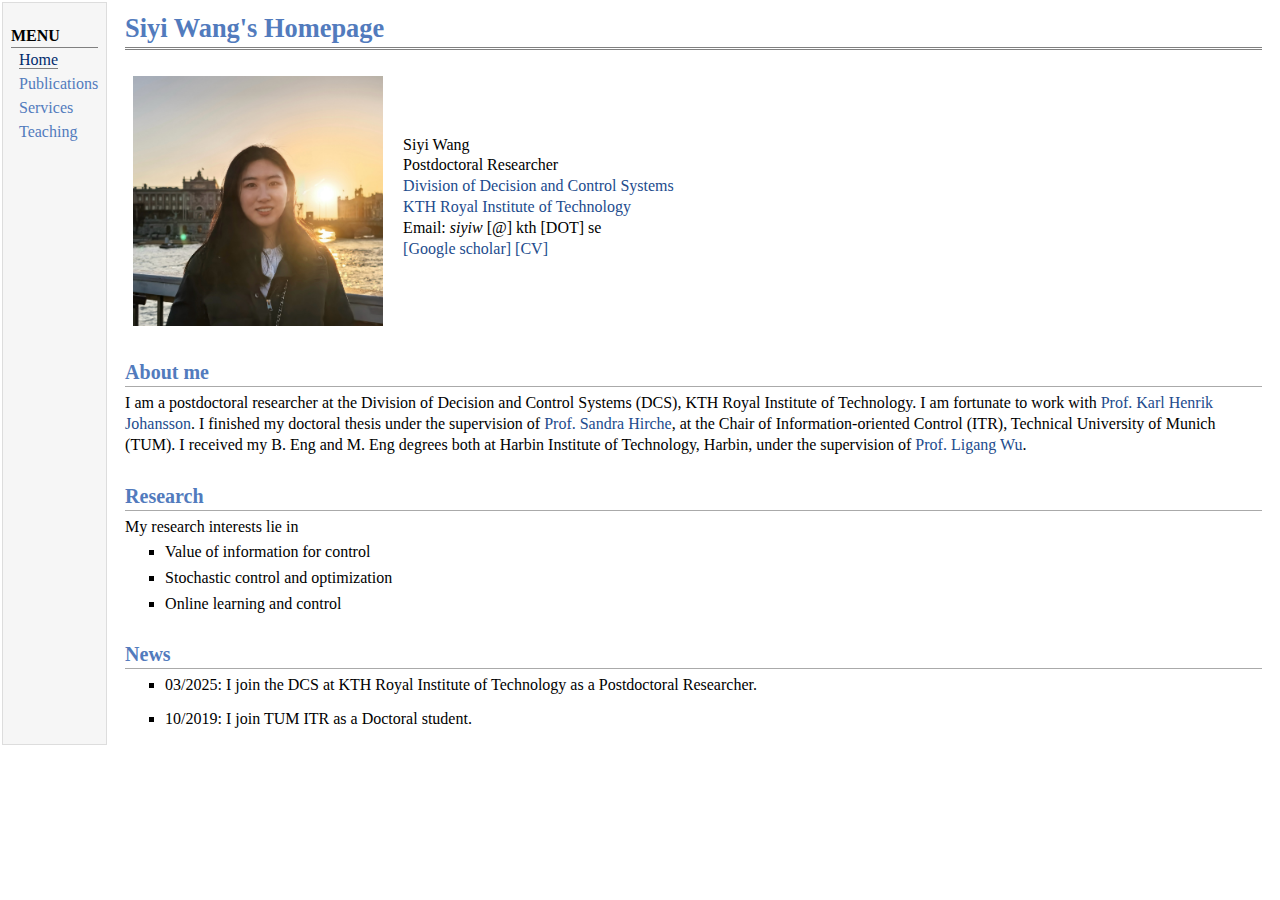
<file: index.html>
<!DOCTYPE html PUBLIC "-//W3C//DTD XHTML 1.1//EN"
  "http://www.w3.org/TR/xhtml11/DTD/xhtml11.dtd">
<html xmlns="http://www.w3.org/1999/xhtml" xml:lang="en">
<head>
<meta name="generator" content="jemdoc, see http://jemdoc.jaboc.net/" />
<meta http-equiv="Content-Type" content="text/html;charset=utf-8" />
<link rel="stylesheet" href="jemdoc.css" type="text/css" />
<title>Siyi Wang's Homepage
</title>
</head>
<body>
<table summary="Table for page layout." id="tlayout">
<tr valign="top">
<td id="layout-menu">
<div class="menu-category">MENU</div>
<div class="menu-item"><a href="index.html" class="current">Home</a></div>
<div class="menu-item"><a href="publications.html">Publications</a></div>
<div class="menu-item"><a href="services.html">Services</a></div>
<div class="menu-item"><a href="teaching.html">Teaching</a></div>
</td>
<td id="layout-content">
<div id="toptitle">
<h1>Siyi Wang's Homepage
</h1>
</div>
<table class="imgtable"><tr><td>
<img src="photos/siyi_bio1.JPG" alt="alt text" width="250px" height="250px" />&nbsp;</td>
<td align="left"><p>Siyi Wang<br />

Postdoctoral Researcher<br />

<a href="https://www.kth.se/is/dcs/">Division of Decision and Control Systems</a> <br />

<a href="https://www.kth.se/">KTH Royal Institute of Technology</a><br />

Email: <i>siyiw</i> [@] kth [DOT] se<br />

<a href="https://scholar.google.com/citations?user=n8cx76sAAAAJ&hl=en">[Google scholar]</a>

<a href="https://siyiwang1996.github.io/CV_SWang.pdf" target="_blank">[CV]</a> 
  
</p>
</td></tr></table>
<h2>About me
</h2>
<p>I am a postdoctoral researcher at the Division of Decision and Control Systems (DCS), KTH Royal Institute of Technology. I am fortunate to work with <a href="https://people.kth.se/~kallej/">Prof. Karl Henrik Johansson</a>. I finished my doctoral thesis under the supervision of <a href="https://www.ce.cit.tum.de/itr/hirche/">Prof. Sandra Hirche</a>, at the Chair of Information-oriented Control (ITR), Technical University of Munich (TUM). I received my B. Eng and M. Eng degrees both at Harbin Institute of Technology, Harbin, under the supervision of <a href="https://homepage.hit.edu.cn/wuligang?lang=en">Prof. Ligang Wu</a>. 
</p>
<h2>Research
</h2>
<p>My research interests lie in
</p>
<ul>
<li><p>Value of information for control
</p>
</li>
<li><p>Stochastic control and optimization
</p>
</li>
<li><p>Online learning and control
</p>
</li>
</ul>
<h2>News
</h2>
<ul>
<li><p>03/2025: I join the DCS at KTH Royal Institute of Technology as a Postdoctoral Researcher.
</p></li>
</ul>
<ul>
<li><p>10/2019: I join TUM ITR as a Doctoral student.</p></li>
</ul>
</td>
</tr>
</table>
</body>
</html>
</file>
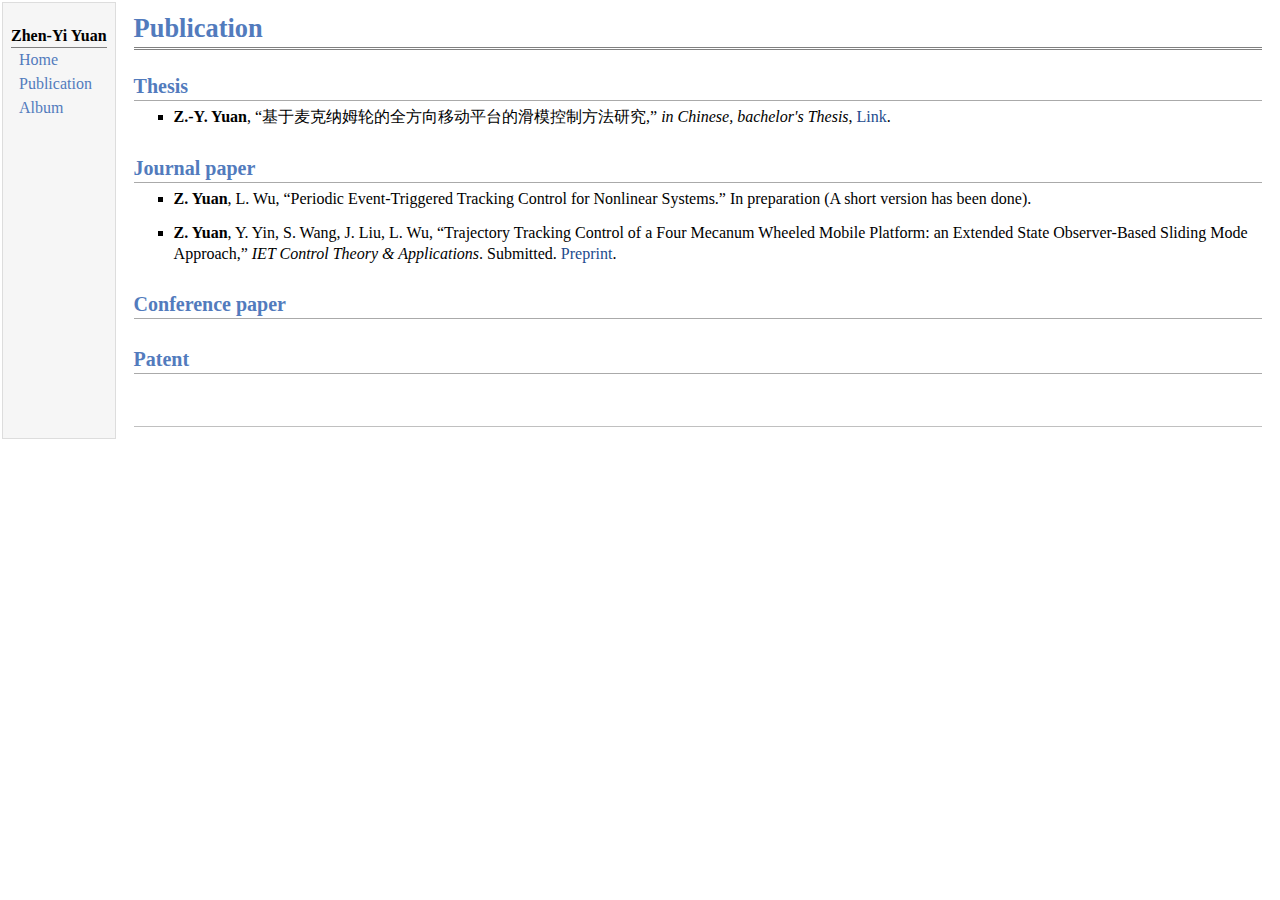
<file: publication.html>
﻿<!DOCTYPE html PUBLIC "-//W3C//DTD XHTML 1.1//EN"
  "http://www.w3.org/TR/xhtml11/DTD/xhtml11.dtd">
<html xmlns="http://www.w3.org/1999/xhtml" xml:lang="en">
<head>
<meta name="generator" content="jemdoc, see http://jemdoc.jaboc.net/" />
<meta http-equiv="Content-Type" content="text/html;charset=gb2312" />
<link rel="stylesheet" href="jemdoc.css" type="text/css" />
<title>Publication</title>
</head>
<body>
<table summary="Table for page layout." id="tlayout">
<tr valign="top">
<td id="layout-menu">
<div class="menu-category">Zhen-Yi Yuan</div>
<div class="menu-item"><a href="index.html">Home</a></div>
<div class="menu-item"><a href="publication.html">Publication</a></div>
<div class="menu-item"><a href="album.html">Album</a></div>

</td>
<td id="layout-content">
<div id="toptitle">
<h1>Publication</h1>
</div>
<h2>Thesis</h2>
<ul>
<li><p><b>Z.-Y. Yuan</b>, &ldquo;基于麦克纳姆轮的全方向移动平台的滑模控制方法研究,&rdquo; <i>in Chinese, bachelor's Thesis</i>, <a href="publication/zhenyiyuanbachelorthesis.pdf" target ="_blank">Link</a>.</p>
</li>
</ul>

<h2>Journal paper</h2>
<ul>
<li><p><b>Z. Yuan</b>, L. Wu, &ldquo;Periodic Event-Triggered Tracking Control for Nonlinear Systems.&rdquo; In preparation (A short version has been done).</p>
</li>
</ul>
<ul>
<li><p><b>Z. Yuan</b>, Y. Yin, S. Wang, J. Liu, L. Wu, &ldquo;Trajectory Tracking Control of a Four Mecanum Wheeled Mobile Platform: an Extended State Observer-Based Sliding Mode Approach,&rdquo; <i>IET Control Theory & Applications</i>. Submitted. <a href="publication/IET-Submission.pdf" target ="_blank">Preprint</a>.</p>
</li>
</ul>

<h2>Conference paper</h2>

<h2>Patent</h2>

<div id="footer">
<div id="footer-text">

</div>
</div>
</td>
</tr>
</table>
</body>
</html>
</file>
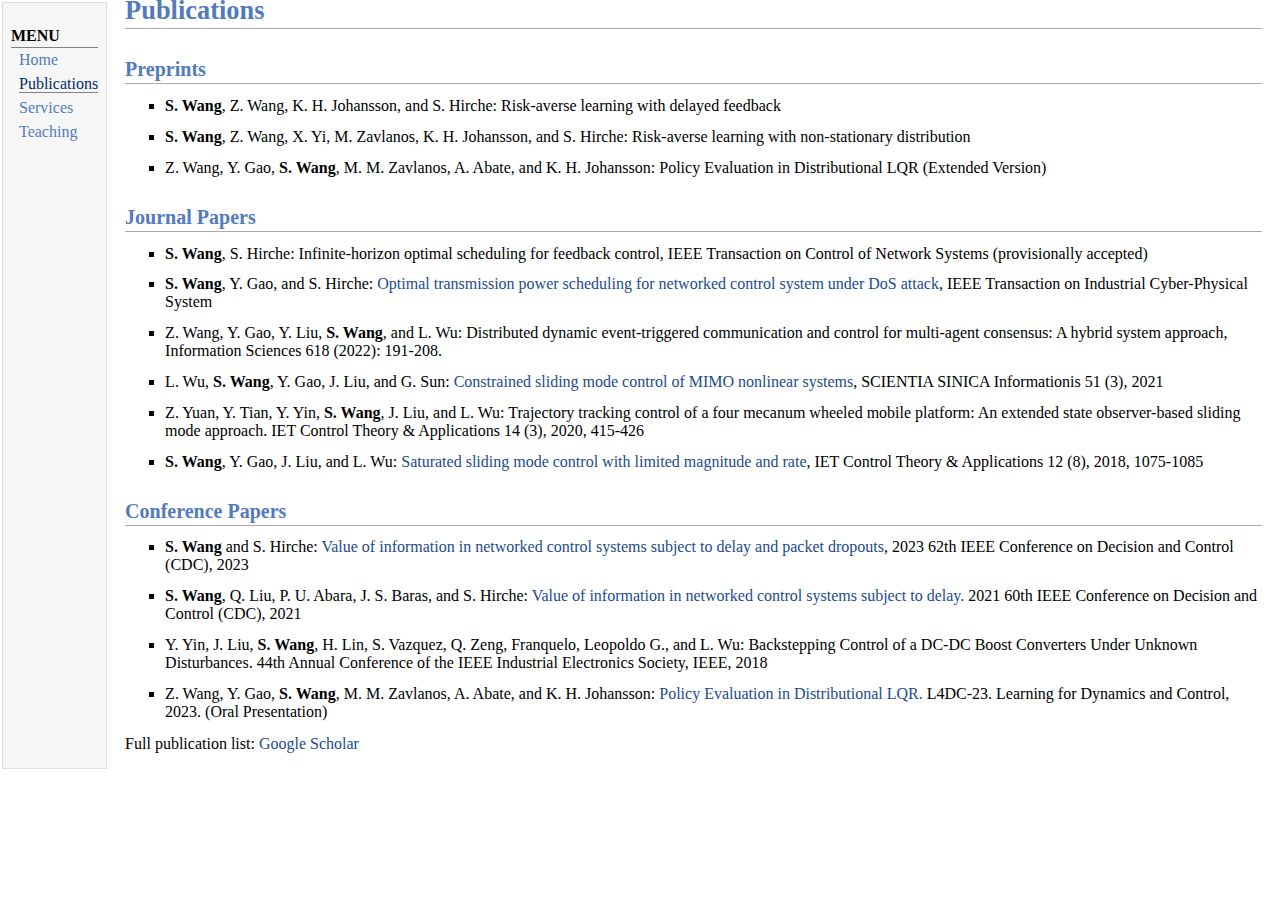
<file: publications.html>
<!DOCTYPE html>
<html lang="en">
<head>
<meta charset="utf-8">
<title>Publications</title>
<link rel="stylesheet" href="jemdoc.css" type="text/css">
</head>
<body>
<table id="tlayout">
<tr valign="top">
<td id="layout-menu">
<div class="menu-category">MENU</div>
<div class="menu-item"><a href="index.html">Home</a></div>
<div class="menu-item"><a href="publications.html" class="current">Publications</a></div>
<div class="menu-item"><a href="services.html">Services</a></div>
<div class="menu-item"><a href="teaching.html">Teaching</a></div>
</td>
<td id="layout-content">
<h1>Publications</h1>

<h2>Preprints</h2>
<ul>
<p><li><b>S. Wang</b>, Z. Wang, K. H. Johansson, and S. Hirche: Risk-averse learning with delayed feedback</li></p>
<p><li><b>S. Wang</b>, Z. Wang, X. Yi, M. Zavlanos, K. H. Johansson, and S. Hirche: Risk-averse learning with non-stationary distribution</li></p>
<p><li>Z. Wang, Y. Gao, <b>S. Wang</b>, M. M. Zavlanos, A. Abate, and K. H. Johansson: Policy Evaluation in Distributional LQR (Extended Version)</li></p>
</ul>

<h2>Journal Papers</h2>
<ul>
<p><li><b>S. Wang</b>, S. Hirche: Infinite-horizon optimal scheduling for feedback control, IEEE Transaction on Control of Network Systems (provisionally accepted)</li></p>
<p><li><b>S. Wang</b>, Y. Gao, and S. Hirche: 
  <a href="https://ieeexplore.ieee.org/document/10843828">
  Optimal transmission power scheduling for networked control system under DoS attack</a>,
  IEEE Transaction on Industrial Cyber-Physical System</li></p>
<p><li>Z. Wang, Y. Gao, Y. Liu, <b>S. Wang</b>, and L. Wu: Distributed dynamic event-triggered communication and control for multi-agent consensus: A hybrid system approach, Information Sciences 618 (2022): 191-208.</li></p>
<p><li>L. Wu, <b>S. Wang</b>, Y. Gao, J. Liu, and G. Sun:
  <a href="https://doi.org/10.1360/SSI-2020-0162">
  Constrained sliding mode control of MIMO nonlinear systems</a>,
  SCIENTIA SINICA Informationis 51 (3), 2021</li></p>
<p><li>Z. Yuan, Y. Tian, Y. Yin, <b>S. Wang</b>, J. Liu, and L. Wu: Trajectory tracking control of a four mecanum wheeled mobile platform: An extended state observer-based sliding mode approach. IET Control Theory & Applications 14 (3), 2020, 415-426</li></p>
<p><li><b>S. Wang</b>, Y. Gao, J. Liu, and L. Wu: 
  <a href="https://ietresearch.onlinelibrary.wiley.com/doi/10.1049/iet-cta.2017.1081">
  Saturated sliding mode control with limited magnitude and rate</a>,
  IET Control Theory & Applications 12 (8), 2018, 1075-1085</li></p>
</ul>

<h2>Conference Papers</h2>
<ul>
<p><li><b>S. Wang</b> and S. Hirche: 
  <a href="https://ieeexplore.ieee.org/document/10384193">
  Value of information in networked control systems subject to delay and packet dropouts</a>, 
  2023 62th IEEE Conference on Decision and Control (CDC), 2023</li></p>
<p><li><b>S. Wang</b>, Q. Liu, P. U. Abara, J. S. Baras, and S. Hirche: 
  <a href="https://ieeexplore.ieee.org/document/9683717">
  Value of information in networked control systems subject to delay.</a> 
  2021 60th IEEE Conference on Decision and Control (CDC), 2021</li></p>
<p><li>Y. Yin, J. Liu, <b>S. Wang</b>, H. Lin, S. Vazquez, Q. Zeng, Franquelo, Leopoldo G., and L. Wu: Backstepping Control of a DC-DC Boost Converters Under Unknown Disturbances. 44th Annual Conference of the IEEE Industrial Electronics Society, IEEE, 2018</li></p>
<p><li>Z. Wang, Y. Gao, <b>S. Wang</b>, M. M. Zavlanos, A. Abate, and K. H. Johansson: 
  <a href="https://proceedings.mlr.press/v211/wang23c.html">
  Policy Evaluation in Distributional LQR.</a> 
  L4DC-23. Learning for Dynamics and Control, 2023. (Oral Presentation)</li></p>
</ul>

<p>Full publication list: <a href="https://scholar.google.com/citations?user=n8cx76sAAAAJ&hl=en">Google Scholar</a></p>

</td>
</tr>
</table>
</body>
</html>
</file>
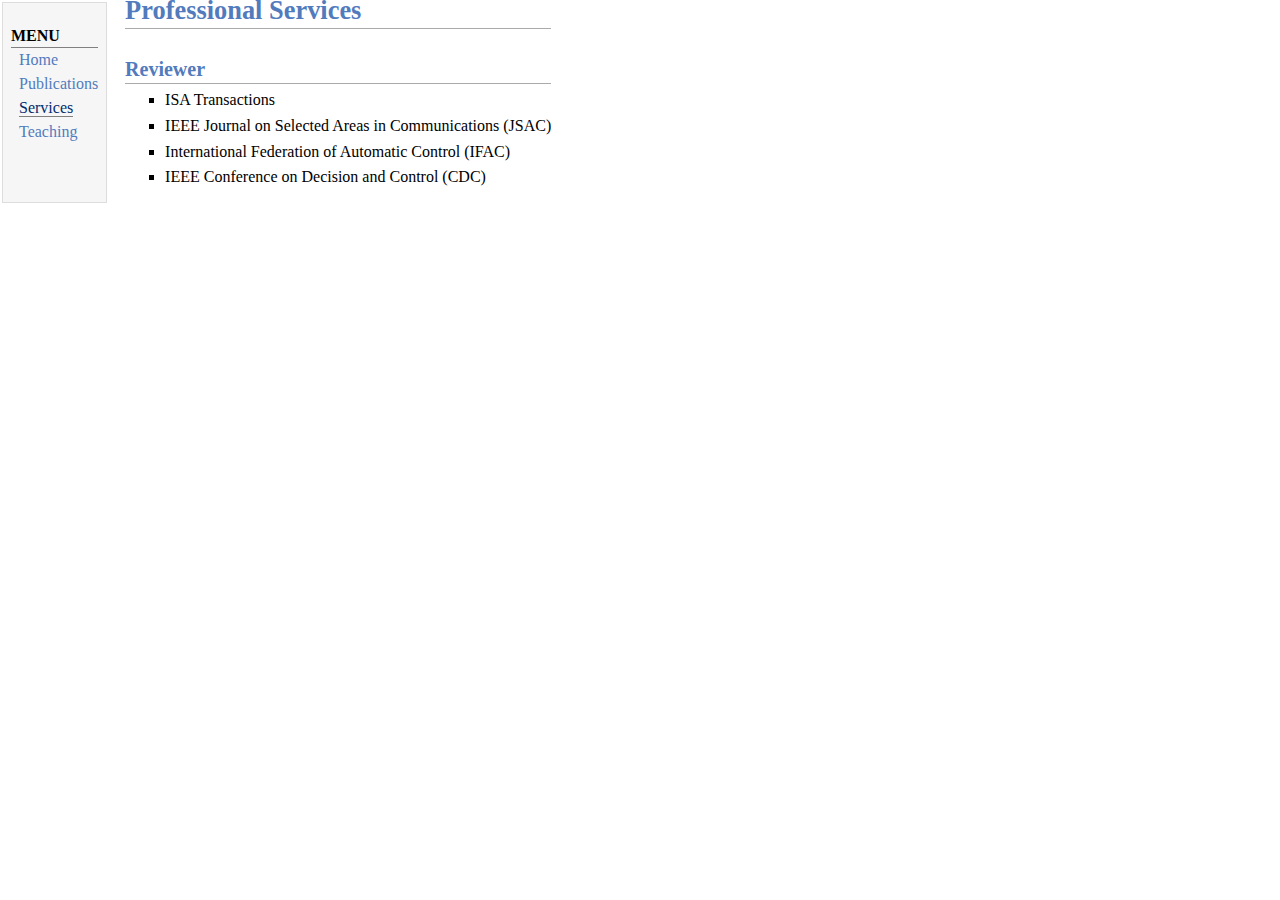
<file: services.html>
<!DOCTYPE html>
<html lang="en">
<head>
<meta charset="utf-8">
<title>Professional Services</title>
<link rel="stylesheet" href="jemdoc.css" type="text/css">
</head>
<body>
<table id="tlayout">
<tr valign="top">
<td id="layout-menu">
<div class="menu-category">MENU</div>
<div class="menu-item"><a href="index.html">Home</a></div>
<div class="menu-item"><a href="publications.html">Publications</a></div>
<div class="menu-item"><a href="services.html" class="current">Services</a></div>
<div class="menu-item"><a href="teaching.html">Teaching</a></div>
</td>
<td id="layout-content">
<h1>Professional Services</h1>
<h2>Reviewer</h2>
<ul>
  <li><p>ISA Transactions</p></li>
  <li><p>IEEE Journal on Selected Areas in Communications (JSAC)</p></li>
  <li><p>International Federation of Automatic Control (IFAC)</p></li>
  <li><p>IEEE Conference on Decision and Control (CDC)</p></li>
</ul>
</td>
</tr>
</table>
</body>
</html>
</file>
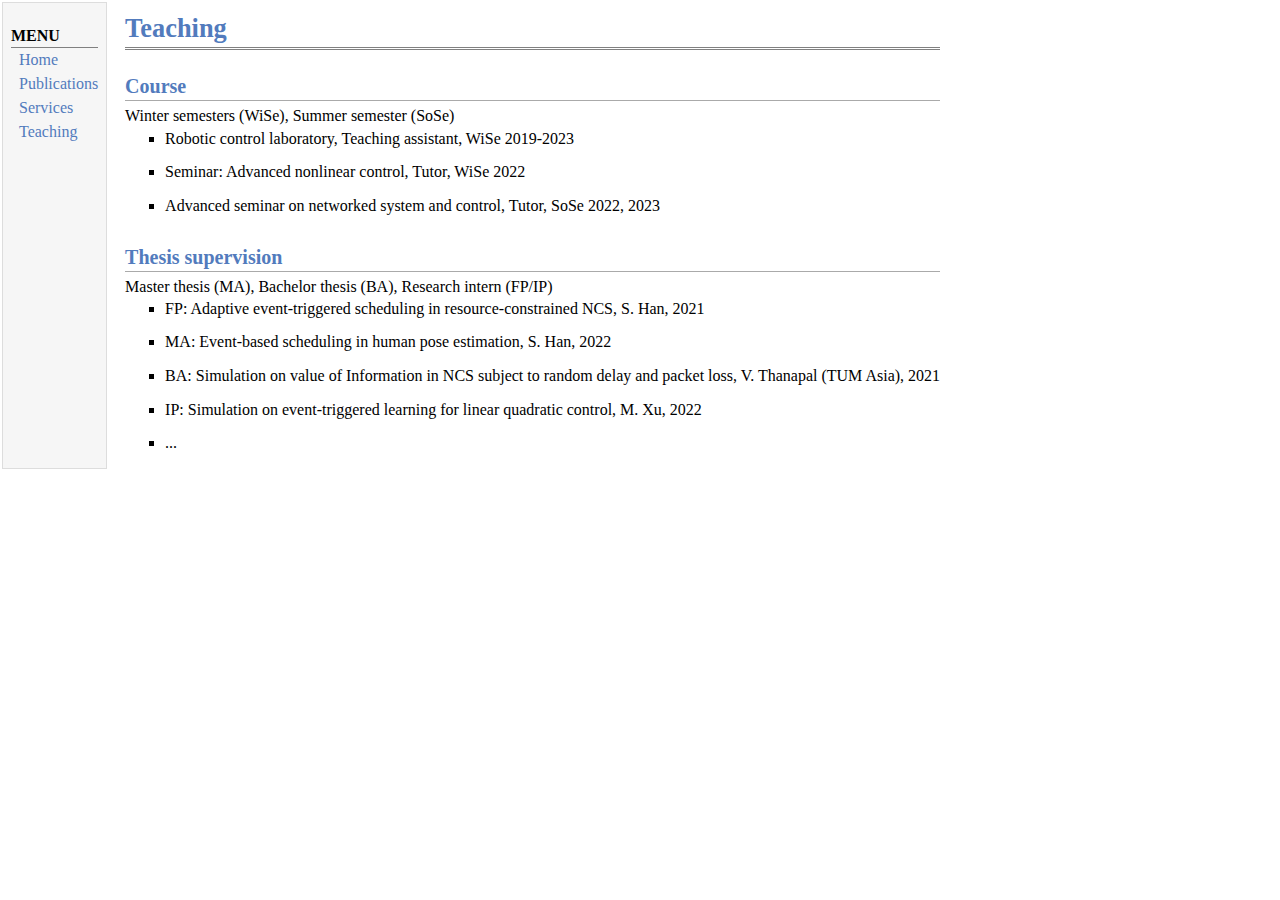
<file: teaching.html>
<!DOCTYPE html PUBLIC "-//W3C//DTD XHTML 1.1//EN"
  "http://www.w3.org/TR/xhtml11/DTD/xhtml11.dtd">
<html xmlns="http://www.w3.org/1999/xhtml" xml:lang="en">
<head>
<meta name="generator" content="jemdoc, see http://jemdoc.jaboc.net/" />
<meta http-equiv="Content-Type" content="text/html;charset=utf-8" />
<link rel="stylesheet" href="jemdoc.css" type="text/css" />
<title>Professional Services</title>
</head>
<body>
<table summary="Table for page layout." id="tlayout">
<tr valign="top">
<td id="layout-menu">
<div class="menu-category">MENU</div>
<div class="menu-item"><a href="index.html">Home</a></div>
<div class="menu-item"><a href="publications.html">Publications</a></div>
<div class="menu-item"><a href="services.html">Services</a></div>
<div class="menu-item"><a href="teaching.html">Teaching</a></div>
</td>
<td id="layout-content">
<div id="toptitle">
<h1>Teaching</h1>
</div>
<h2>Course</h2>
Winter semesters (WiSe), Summer semester (SoSe)
<ul>
<li><p>Robotic control laboratory, Teaching assistant, WiSe 2019-2023 </li>
</ul>
<ul>
<li><p>Seminar: Advanced nonlinear control, Tutor, WiSe 2022
</li>
</ul>
<ul>
<li><p>Advanced seminar on networked system and control, Tutor, SoSe 2022, 2023 
</li>
</ul>
<h2>Thesis supervision</h2>
Master thesis (MA), Bachelor thesis (BA), Research intern (FP/IP) 
<ul>
<li><p> FP: Adaptive event-triggered scheduling in resource-constrained NCS, S. Han, 2021  </li>
</ul> 
<ul>
<li><p> MA: Event-based scheduling in human pose estimation, S. Han, 2022  </li>
</ul>   
<ul>
<li><p> BA: Simulation on value of Information in NCS subject to random delay and packet loss, V. Thanapal (TUM Asia), 2021  </li>
</ul> 
<ul>
<li><p> IP: Simulation on event-triggered learning for linear quadratic control, M. Xu, 2022  </li>
</ul> 
<ul>
<li><p> ...  </li>
</ul> 
</td>
</tr>
</table>
</body>
</html>
</file>
<file: jemdoc.css>
/* Default css file for jemdoc. */

table#tlayout {
    border: none;
    border-collapse: separate;
    background: white;
}

body {
	background: white;
	font-family: Georgia, serif;
	padding-bottom: 8px;
	margin: 0;
}

#layout-menu {
	background: #f6f6f6;
	border: 1px solid #dddddd;
	padding-top: 0.5em;
	padding-left: 8px;
	padding-right: 8px;
	font-size: 1.0em;
	width: auto;
	white-space: nowrap;
    text-align: left;
    vertical-align: top;
}

#layout-menu td {
	background: #f4f4f4;
    vertical-align: top;
}

#layout-content {
	padding-top: 0.0em;
	padding-left: 1.0em;
	padding-right: 1.0em;
    border: none;
    background: white;
    text-align: left;
    vertical-align: top;
}

#layout-menu a {
	line-height: 1.5em;
	margin-left: 0.5em;
}

tt {
    background: #ffffdd;
}

pre, tt {
	font-size: 90%;
	font-family: monaco, monospace;
}

a, a > tt {
	color: #224b8d;
	text-decoration: none;
}

a:hover {
	border-bottom: 1px gray dotted;
}

#layout-menu a.current:link, #layout-menu a.current:visited {
	color: #022b6d;
	border-bottom: 1px gray solid;
}
#layout-menu a:link, #layout-menu a:visited, #layout-menu a:hover {
	color: #527bbd;
	text-decoration: none;
}
#layout-menu a:hover {
	text-decoration: none;
}

div.menu-category {
	border-bottom: 1px solid gray;
	margin-top: 0.8em;
	padding-top: 0.2em;
	padding-bottom: 0.1em;
	font-weight: bold;
}

div.menu-item {
	padding-left: 16px;
	text-indent: -16px;
}

div#toptitle {
	padding-bottom: 0.2em;
	margin-bottom: 1.5em;
	border-bottom: 3px double gray;
}

/* Reduce space if we begin the page with a title. */
div#toptitle + h2, div#toptitle + h3 {
	margin-top: -0.7em;
}

div#subtitle {
	margin-top: 0.0em;
	margin-bottom: 0.0em;
	padding-top: 0em;
	padding-bottom: 0.1em;
}

em {
	font-style: italic;
}

strong {
	font-weight: bold;
}


h1, h2, h3 {
	color: #527bbd;
	margin-top: 0.7em;
	margin-bottom: 0.3em;
	padding-bottom: 0.2em;
	line-height: 1.0;
	padding-top: 0.5em;
	border-bottom: 1px solid #aaaaaa;
}

h1 {
	font-size: 165%;
}

h2 {
	padding-top: 0.8em;
	font-size: 125%;
}

h2 + h3 {
    padding-top: 0.2em;
}

h3 {
	font-size: 110%;
	border-bottom: none;
}

p {
	color: #000000;
                margin-top: 0.0em;
	margin-bottom: 0.8em;
	padding: 0;
	line-height: 1.3;
}

pre {
	padding: 0;
	margin: 0;
}

div#footer {
	font-size: small;
	border-top: 1px solid #c0c0c0;
	padding-top: 0.1em;
	margin-top: 4.0em;
	color: #c0c0c0;
}

div#footer a {
	color: #80a0b0;
}

div#footer-text {
	float: left;
	padding-bottom: 8px;
}

ul, ol, dl {
	margin-top: 0.2em;
	padding-top: 0;
	margin-bottom: 0.8em;
}

dt {
	margin-top: 0.5em;
	margin-bottom: 0;
}

dl {
	margin-left: 20px;
}

dd {
	color: #222222;
}

dd > *:first-child {
	margin-top: 0;
}

ul {
	list-style-position: outside;
	list-style-type: square;
}

p + ul, p + ol {
	margin-top: -0.5em;
}

li ul, li ol {
	margin-top: -0.3em;
}

ol {
	list-style-position: outside;
	list-style-type: decimal;
}

li p, dd p {
	margin-bottom: 0.3em;
}


ol ol {
	list-style-type: lower-alpha;
}

ol ol ol {
	list-style-type: lower-roman;
}

p + div.codeblock {
	margin-top: -0.6em;
}

div.codeblock, div.infoblock {
	margin-right: 0%;
	margin-top: 1.2em;
	margin-bottom: 1.3em;
}

div.blocktitle {
	font-weight: bold;
	color: #cd7b62;
	margin-top: 1.2em;
	margin-bottom: 0.1em;
}

div.blockcontent {
	border: 1px solid silver;
	padding: 0.3em 0.5em;
}

div.infoblock > div.blockcontent {
	background: #ffffee;
}

div.blockcontent p + ul, div.blockcontent p + ol {
	margin-top: 0.4em;
}

div.infoblock p {
	margin-bottom: 0em;
}

div.infoblock li p, div.infoblock dd p {
	margin-bottom: 0.5em;
}

div.infoblock p + p {
	margin-top: 0.8em;
}

div.codeblock > div.blockcontent {
	background: #f6f6f6;
}

span.pycommand {
	color: #000070;
}

span.statement {
	color: #008800;
}
span.builtin {
	color: #000088;
}
span.special {
	color: #990000;
}
span.operator {
	color: #880000;
}
span.error {
	color: #aa0000;
}
span.comment, span.comment > *, span.string, span.string > * {
	color: #606060;
}

@media print {
	#layout-menu { display: none; }
}

#fwtitle {
	margin: 2px;
}

#fwtitle #toptitle {
	padding-left: 0.5em;
	margin-bottom: 0.5em;
}

#layout-content h1:first-child, #layout-content h2:first-child, #layout-content h3:first-child {
	margin-top: -0.7em;
}

div#toptitle h1, #layout-content div#toptitle h1 {
	margin-bottom: 0.0em;
	padding-bottom: 0.1em;
	padding-top: 0;
	margin-top: 0.5em;
	border-bottom: none;
}

img.eq {
	padding: 0;
	padding-left: 0.1em;
	padding-right: 0.1em;
	margin: 0;
}

img.eqwl {
	padding-left: 2em;
	padding-top: 0.6em;
	padding-bottom: 0.2em;
	margin: 0;
}

table {
    border: 2px solid black;
    border-collapse: collapse;
}

td {
    padding: 2px;
    padding-left: 0.5em;
    padding-right: 0.5em;
    text-align: center;
    border: 1px solid gray;
}

table + table {
    margin-top: 1em;
}

tr.heading {
    font-weight: bold;
    border-bottom: 2px solid black;
}

img {
    border: none;
}

table.imgtable, table.imgtable td {
    border: none;
    text-align: left;
}
</file>
